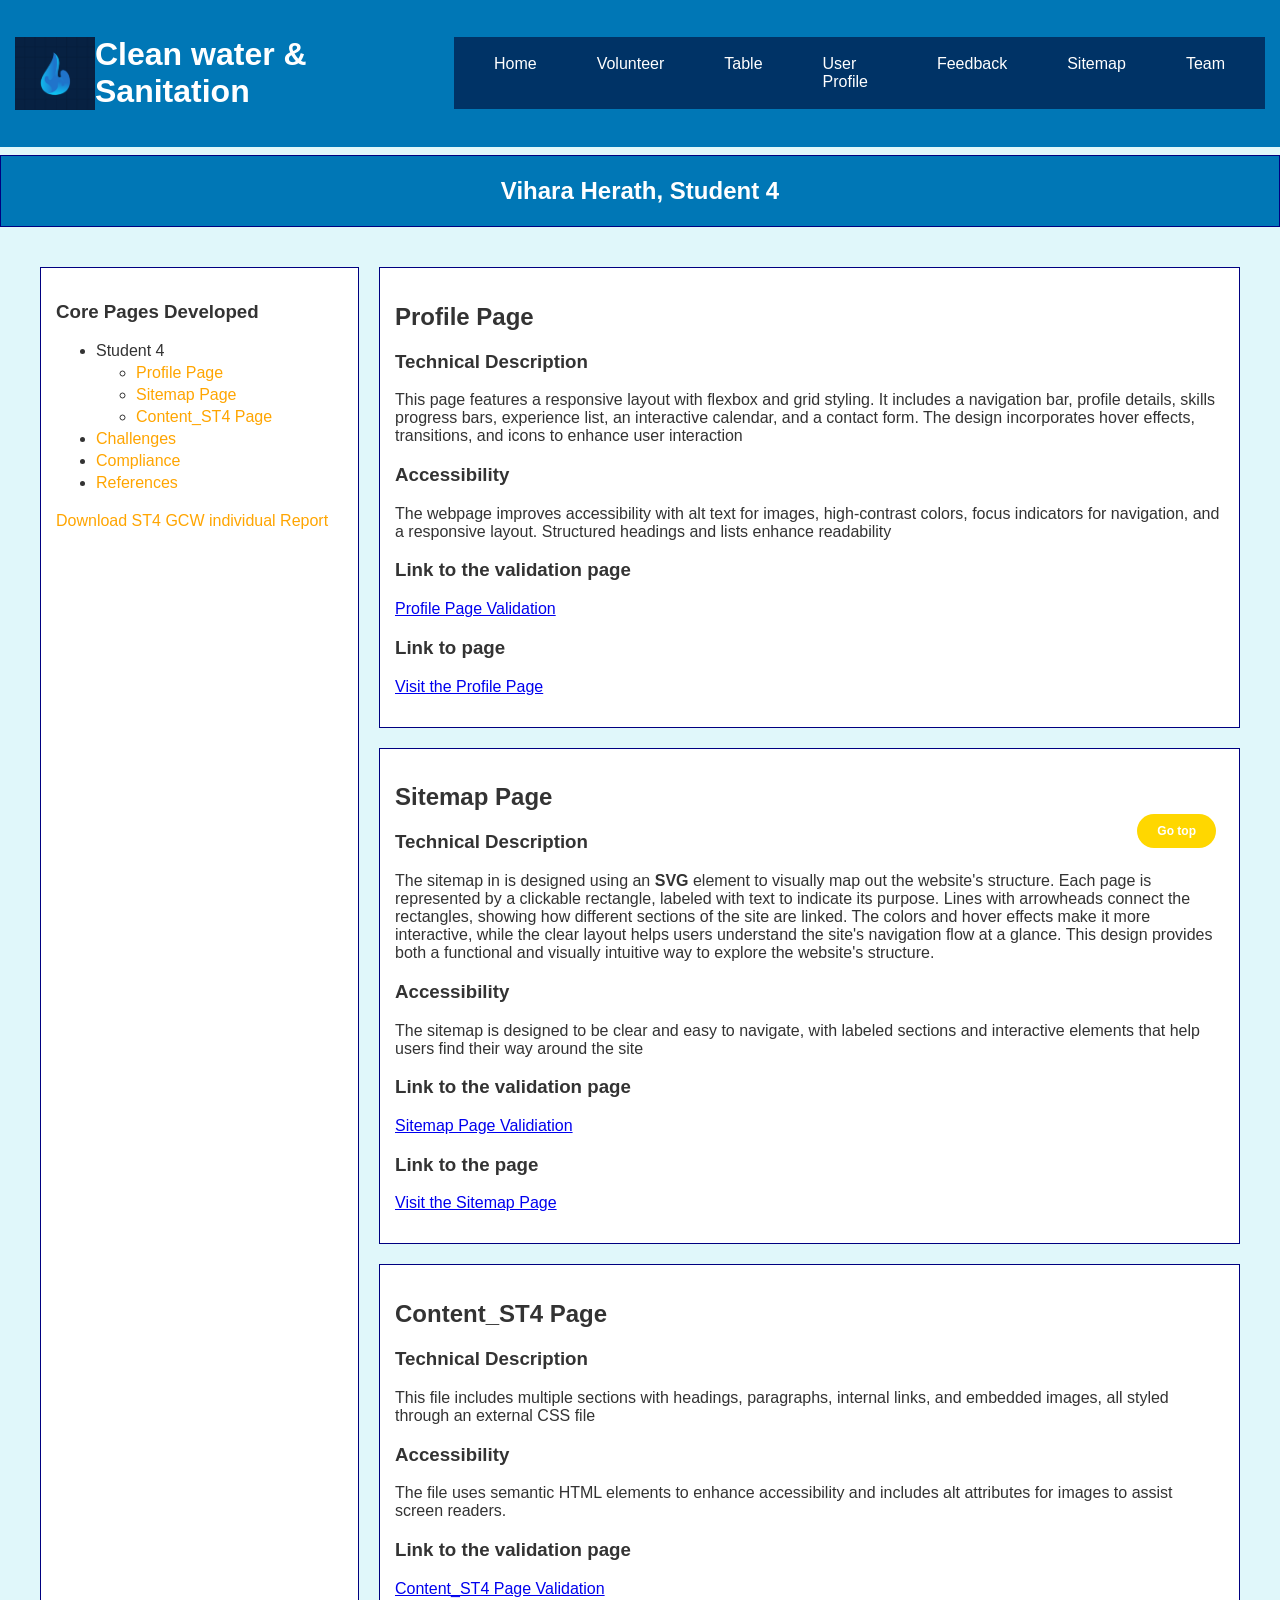
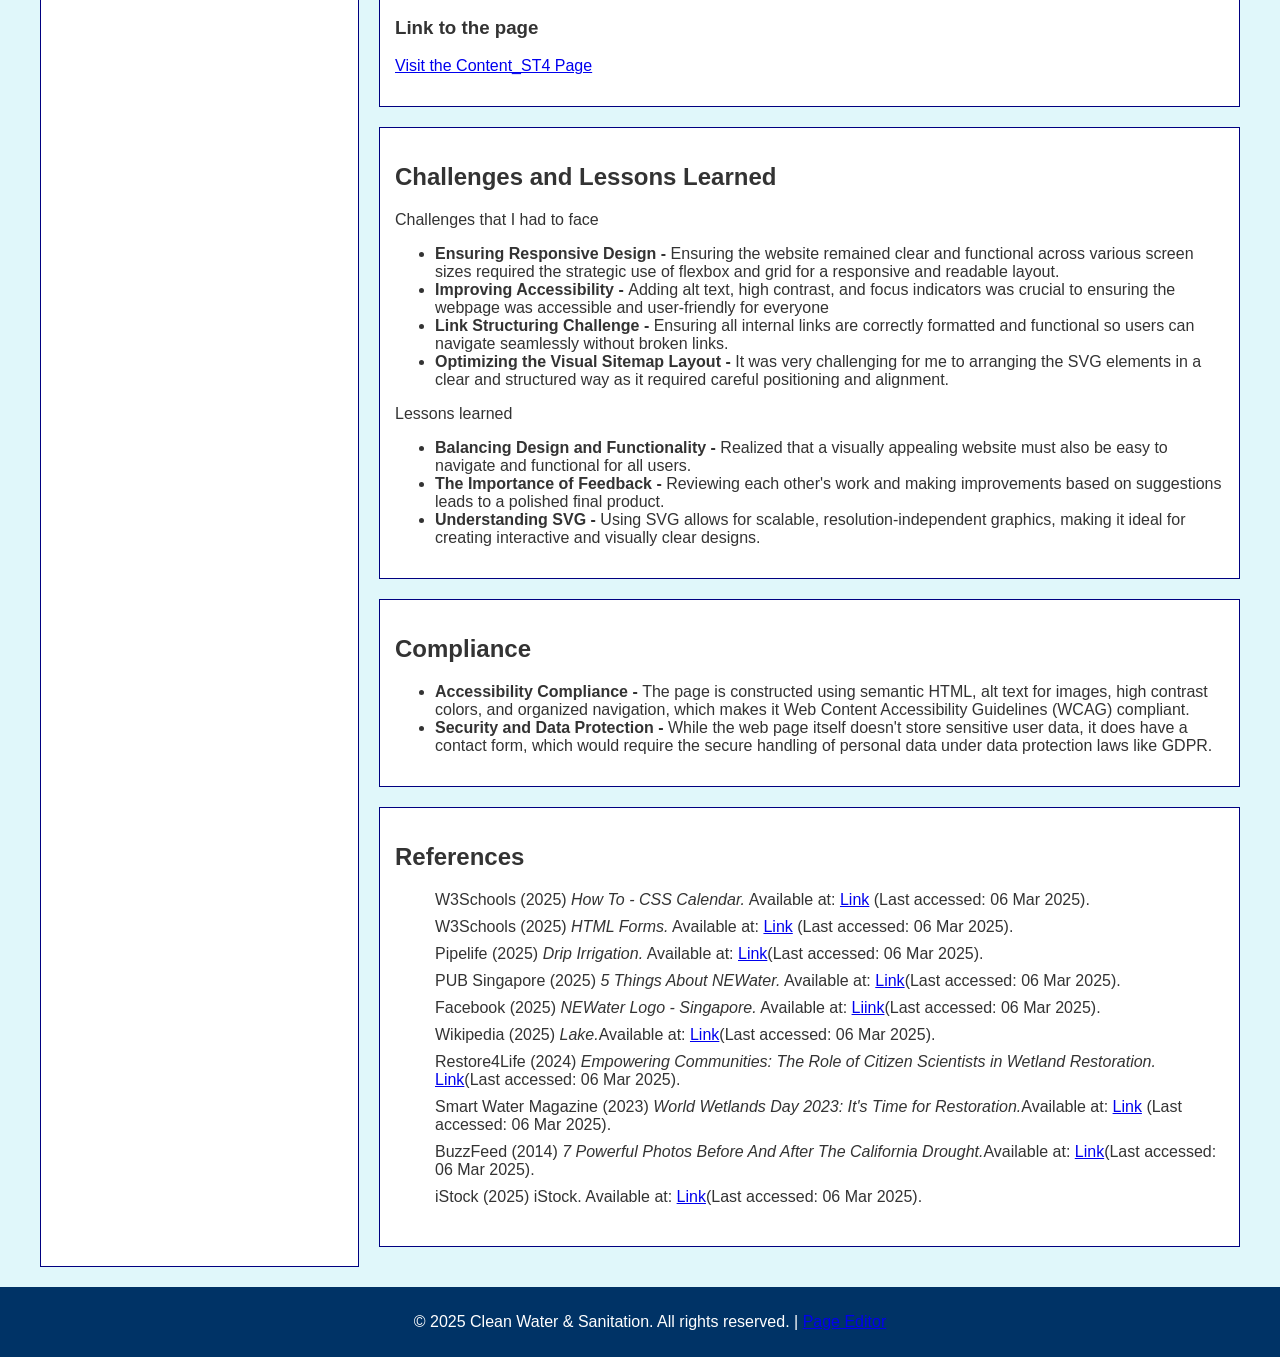
<file: pageEditor_ST4.html>
<!DOCTYPE html>
<html lang="en">
<head>
    <meta charset="UTF-8">
    <meta name="viewport" content="width=device-width, initial-scale=1.0">
    <title>pageEditor_ST4</title>
    <link rel="stylesheet" href="pageEditor_validator.css">
</head>
<body>
    <header>
        <div class="logo">
            <img src="logo.png" alt="Clean Water & Sanitation Logo" width="80">
            <h1>Clean water & Sanitation</h1>
        </div>
        <nav> 
            <a href="Home.html">Home</a>
            <a href="volunteer.html">Volunteer</a>
            <a href="table.html">Table</a>
            <a href="Profile_ST4.html">User Profile</a>
            <a href="feedback.html">Feedback</a>
            <a href="sitemap.html">Sitemap</a>
            <a href="team.html">Team</a>
        </nav>
    </header>
    <section class="stud">
        <h2>Vihara Herath, Student 4</h2>
    </section>

    <div class="container">
        <main>
            <section>
                <h2 id="profile">Profile Page</h2>
                <h3>Technical Description</h3>
                <p>This page features a responsive layout with flexbox and grid styling. It includes a navigation bar, profile details, skills progress bars, experience list, an interactive calendar, and a contact form. The design incorporates hover effects, transitions, and icons to enhance user interaction</p>

                <h3>Accessibility</h3>
                <p>The webpage improves accessibility with alt text for images, high-contrast colors, focus indicators for navigation, and a responsive layout. Structured headings and lists enhance readability</p>

                <h3>Link to the validation page</h3>
                <p><a href="Validation_page_ST4.html">Profile Page Validation</a></p>

                <h3>Link to page</h3>
                <p><a href="Profile_ST4.html">Visit the Profile Page</a></p>

            </section>
            <section>
                <h2 id="sitemap">Sitemap Page</h2>
                <h3>Technical Description</h3>
                <p> The sitemap in is designed using an <b>SVG</b> element to visually map out the website's structure. Each page is represented by a clickable rectangle, labeled with text to indicate its purpose. Lines with arrowheads connect the rectangles, showing how different sections of the site are linked. The colors and hover effects make it more interactive, while the clear layout helps users understand the site's navigation flow at a glance. This design provides both a functional and visually intuitive way to explore the website's structure. </p>

                <h3>Accessibility</h3>
                <p>The sitemap is designed to be clear and easy to navigate, with labeled sections and interactive elements that help users find their way around the site</p>

                <h3>Link to the validation page</h3>
                <p><a href="Validation_page_ST4.html">Sitemap Page Validiation</a></p>
                
                <h3>Link to the page</h3>
                <p><a href="sitemap.html">Visit the Sitemap Page</a></p>
            </section>

            <section>
                <h2 id="content">Content_ST4 Page</h2>
                <h3>Technical Description</h3>
                <p> This file includes multiple sections with headings, paragraphs, internal links, and embedded images, all styled through an external CSS file </p>

                <h3>Accessibility</h3>
                <p>The file uses semantic HTML elements to enhance accessibility and includes alt attributes for images to assist screen readers.</p>

                <h3>Link to the validation page</h3>
                <p><a href="Validation_page_ST4.html">Content_ST4 Page Validation</a></p>

                <h3>Link to the page</h3>
                <p><a href="content_ST4.html">Visit the Content_ST4 Page</a></p>
            </section>

            <section>
                <h2 id="challenges">Challenges and Lessons Learned</h2>
                <p>Challenges that I had to face</p>
                <ul>
                    <li><b>Ensuring Responsive Design - </b>Ensuring the website remained clear and functional across various screen sizes required the strategic use of flexbox and grid for a responsive and readable layout.</li>
                    <li><b>Improving Accessibility - </b>Adding alt text, high contrast, and focus indicators was crucial to ensuring the webpage was accessible and user-friendly for everyone</li>
                    <li><b>Link Structuring Challenge - </b>Ensuring all internal links are correctly formatted and functional so users can navigate seamlessly without broken links.</li>
                    <li><b>Optimizing the Visual Sitemap Layout - </b>It was very challenging for me to arranging the SVG elements in a clear and structured way as it required careful positioning and alignment.</li>
                </ul>
                <p>Lessons learned</p>
                <ul>
                    <li><b>Balancing Design and Functionality - </b>Realized that a visually appealing website must also be easy to navigate and functional for all users.</li>
                    <li><b>The Importance of Feedback - </b>Reviewing each other's work and making improvements based on suggestions leads to a polished final product.</li>
                    <li><b>Understanding SVG - </b>Using SVG allows for scalable, resolution-independent graphics, making it ideal for creating interactive and visually clear designs.</li>
                </ul>
            </section>

            <section>
                <h2 id="compliance">Compliance</h2>
                <ul>
                    <li><b>Accessibility Compliance - </b>The page is constructed using semantic HTML, alt text for images, high contrast colors, and organized navigation, which makes it Web Content Accessibility Guidelines (WCAG) compliant.</li>
                    <li><b>Security and Data Protection - </b>While the web page itself doesn't store sensitive user data, it does have a contact form, which would require the secure handling of personal data under data protection laws like GDPR.</li>
                </ul>
            </section>

            <section>
                <h2 id="references">References</h2>
                <ul class="ref">
                    <li>W3Schools (2025) <i>How To - CSS Calendar.</i> Available at: <a href="https://www.w3schools.com/howto/howto_css_calendar.asp">Link</a>  (Last accessed: 06 Mar 2025).</li>
                    <li>W3Schools (2025) <i> HTML Forms.</i> Available at: <a href="https://www.w3schools.com/cssref/css_units.php ">Link</a> (Last accessed: 06 Mar 2025).</li>
                    <li>Pipelife (2025) <i>Drip Irrigation.</i> Available at: <a href="https://www.pipelife.com/irrigation-systems/drip-irrigation.html ">Link</a>(Last accessed: 06 Mar 2025).</li>
                    <li>PUB Singapore (2025) <i>5 Things About NEWater.</i> Available at: <a href="https://www.pub.gov.sg/Resources/News%20Room/Featured%20Stories/2021/5%20things%20about%20NEWater">Link</a>(Last accessed: 06 Mar 2025).</li>
                    <li>Facebook (2025) <i>NEWater Logo - Singapore.</i> Available at: <a href=" https://www.facebook.com/photo.php?fbid=1159188087519527&id=506142629490746&set=a.509060195865656&locale=pl_PL ">Liink</a>(Last accessed: 06 Mar 2025).</li>
                    <li>Wikipedia (2025) <i>Lake.</i>Available at: <a href=" https://en.wikipedia.org/wiki/Lake">Link</a>(Last accessed: 06 Mar 2025).</li>
                    <li>Restore4Life (2024) <i>Empowering Communities: The Role of Citizen Scientists in Wetland Restoration.</i> <a href="https://restore4life.eu/empowering-communities-the-role-of-citizen-scientists-in-wetland-restoration/">Link</a>(Last accessed: 06 Mar 2025).</li>
                    <li>Smart Water Magazine (2023) <i>World Wetlands Day 2023: It's Time for Restoration.</i>Available at: <a href="https://smartwatermagazine.com/news/smart-water-magazine/world-wetlands-day-2023-its-time-restoration ">Link</a> (Last accessed: 06 Mar 2025).</li>
                    <li>BuzzFeed (2014) <i>7 Powerful Photos Before And After The California Drought.</i>Available at: <a href="https://www.buzzfeed.com/alexnaidus/california-drought-images ">Link</a>(Last accessed: 06 Mar 2025).</li>
                    <li>iStock (2025) iStock. Available at: <a href="https://www.istockphoto.com/ ">Link</a>(Last accessed: 06 Mar 2025).</li>
                </ul>
            </section>
            <p class="top"><a href="#top">Go top</a></p>
        </main>
        <aside>
            <h3>Core Pages Developed</h3>
            <ul class="top-level-ul">
                <li>Student 4</li>
                <ul>
                    <li><a href="#profile">Profile Page</a></li>
                    <li><a href="#sitemap">Sitemap Page</a></li>
                    <li><a href="#content">Content_ST4 Page</a></li>
                </ul>
                    <li><a href="#challenges"> Challenges</a></li>
                    <li><a href="#compliance">Compliance</a></li>
                    <li><a href="#references">References</a></li>
            </ul>
            <a href="../document/w2120852_Web_ GCW_individual_Report_ST4_B4.pdf" download target="_blank">Download ST4 GCW individual Report</a>
        </aside>
    </div>
    <footer>
        <p>&copy; 2025 Clean Water & Sanitation. All rights reserved. | <a href="pageEditor_ST4.html">Page Editor</a></p>
    </footer>
            
</body>
</html>
</file>
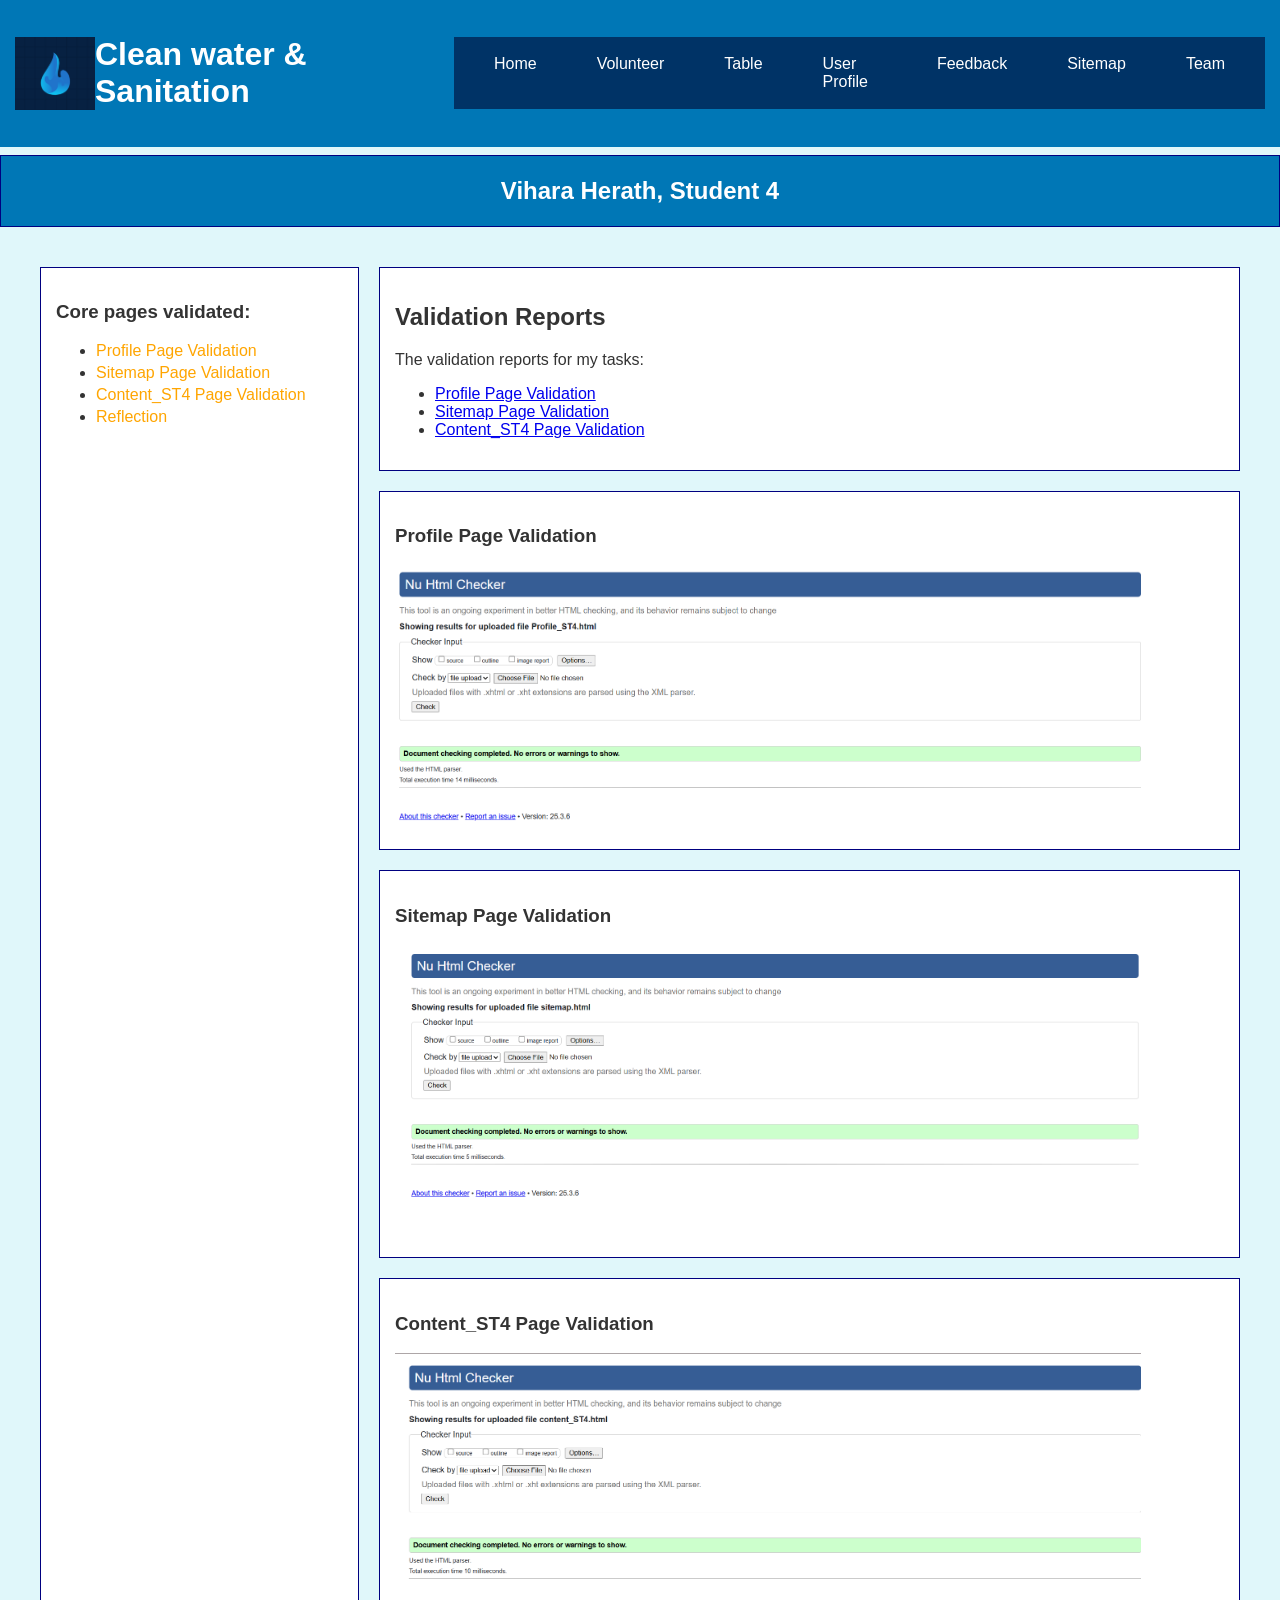
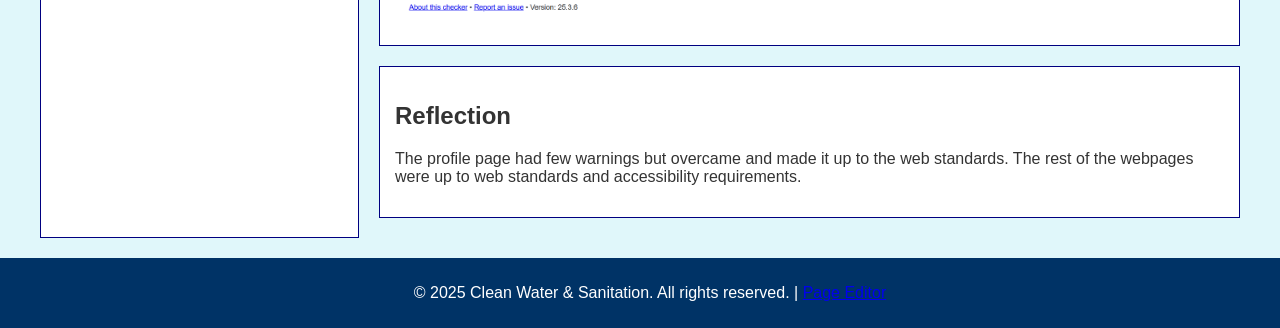
<file: Validation_page_ST4.html>
<!DOCTYPE html>
<html lang="en">
<head>
    <meta charset="UTF-8">
    <meta name="viewport" content="width=device-width, initial-scale=1.0">
    <title>Validation Page Student 4</title>
    <link rel="stylesheet" href="pageEditor_validator.css">
</head>
<body>
    <header id="top">
        <div class="logo">
            <img src="logo.png" alt="Clean Water & Sanitation Logo" width="80">
            <h1>Clean water & Sanitation</h1>
        </div>
        <nav> 
            <a href="Home.html">Home</a>
            <a href="volunteer.html">Volunteer</a>
            <a href="table.html">Table</a>
            <a href="Profile_ST4.html">User Profile</a>
            <a href="feedback.html">Feedback</a>
            <a href="sitemap.html">Sitemap</a>
            <a href="team.html">Team</a>
        </nav>
    </header>

    <section class="stud">
        <h2>Vihara Herath, Student 4 </h2>
    </section>

    <div class="container">
        <main>
            <section>
                <h2>Validation Reports</h2>
                <p>The validation reports for my tasks:</p>
                <ul>
                    <li><a href="#profile_page_validation">Profile Page Validation</a></li>
                    <li><a href="#sitemap_page_validation">Sitemap Page Validation</a></li>
                    <li><a href="#content_page_validation">Content_ST4 Page Validation</a></li>
                </ul>
            </section>

            <section id="profile_page_validation">
                <h3>Profile Page Validation</h3>
                <img src="Profile_ST4_Validation.png" alt="Profile Page Validation Report">
            </section>

            <section id="sitemap_page_validation">
                <h3>Sitemap Page Validation</h3>
                <img src="sitemap_validation.png" alt="Sitemap Page Validation Report">
            </section>

            <section id="content_page_validation">
                <h3>Content_ST4 Page Validation</h3>
                <img src="contentST4_validation.png" alt="Content ST4 Page Validation Report">
            </section>

            <section id="reflection">
                <h2>Reflection</h2>
                <p>The profile page had few warnings but overcame and made it up to the web standards. The rest of the webpages were up to web standards and accessibility requirements.</p>
            </section>
        </main>
        <aside>
            <h3>Core pages validated:</h3>
            <ul class="top-level-ul">
                <li><a href="#profile_page_validation">Profile Page Validation</a></li>
                <li><a href="#sitemap_page_validation">Sitemap Page Validation</a></li>
                <li><a href="#content_page_validation">Content_ST4 Page Validation</a></li>
                <li><a href="#reflection">Reflection</a></li>
            </ul>
        </aside>
    </div>

    <footer>
        <p>&copy; 2025 Clean Water & Sanitation. All rights reserved. | <a href="pageEditor_ST4.html">Page Editor</a></p>
    </footer>

</body>
</html>
</file>
<file: pageEditor_validator.css>
body {
    font-family: Arial, sans-serif;
    margin: 0;
    padding: 0;
    background-color: #E0F7FA; /* Sky Blue Background */
    color: #333333; /* Dark Gray Text */
}

.container {
    display: flex;
    flex-direction: row-reverse;
    max-width: 1200px;
    margin: 0 auto;
    padding: 20px;
}

main {
    flex: 3;
}

aside {
    flex: 1;
    background-color: #FFFFFF; /* Pure White Background */
    padding: 15px;
    border: 1px solid navy; /* Deep Blue Border */
    margin-right: 20px;
}

section {
    margin-bottom: 20px;
    padding: 15px;
    border: 1px solid navy; /* Deep Blue Border */
    background-color: #FFFFFF; /* Pure White Background */
}
header {
    background-color: #0077B6; /* Deep Blue*/
    padding: 15px;
    color: white;
    display: flex;
    align-items: center;
    justify-content: space-between;
}
.logo {
    display: flex;
    align-items: center;
}

.logo img {
    margin-right: 15px;
    width: 80px;
    height: auto; /* Maintains the aspect ratio */
}

nav {
    display: flex;
    justify-content: center;
    background-color: #003366; /* Navy Blue */
    padding: 10px;
}

nav a {
    color: white;
    text-decoration: none;
    margin: 0 15px;
    padding: 8px 15px;
    border-radius: 5px;
    transition: background-color 0.3s;
}

nav a:hover {
    background-color: #0099CC; /* Water Blue Hover Effect */
}



footer {
    background-color: #003366; /* Navy Blue */
    color: white;
    text-align: center;
    padding: 10px;
    position: relative;
    bottom: 0;
    width: 100%;
}


.ref li {
    list-style: none;
    padding-bottom: 9px;
}

aside a {
    text-decoration: none;
    color: #FFA500; /* Warm Orange Links */
}

aside li {
    padding-bottom: 4px;
}

.stud {
    text-align: center;
    line-height: 0;
    background-color: #0077B6; /* Eco Green Background */
    color: white;
    margin-top: 8px;
}

.top {
    position: fixed;
    bottom: 5%;
    right: 5%;
}

.top a {
    padding: 10px 20px;
    background-color: #FFD700; /* Bright Yellow Button */
    color: white;
    text-decoration: none;
    border-radius: 20px;
    font-size: 12px;
    font-weight: bold;
}

.top a:hover {
    background-color: #FFA500; /* Warm Orange on Hover */
    box-shadow: 0px 4px 6px rgba(0, 0, 0, 0.2);
}

img {
    width: 90%;
}
</file>
